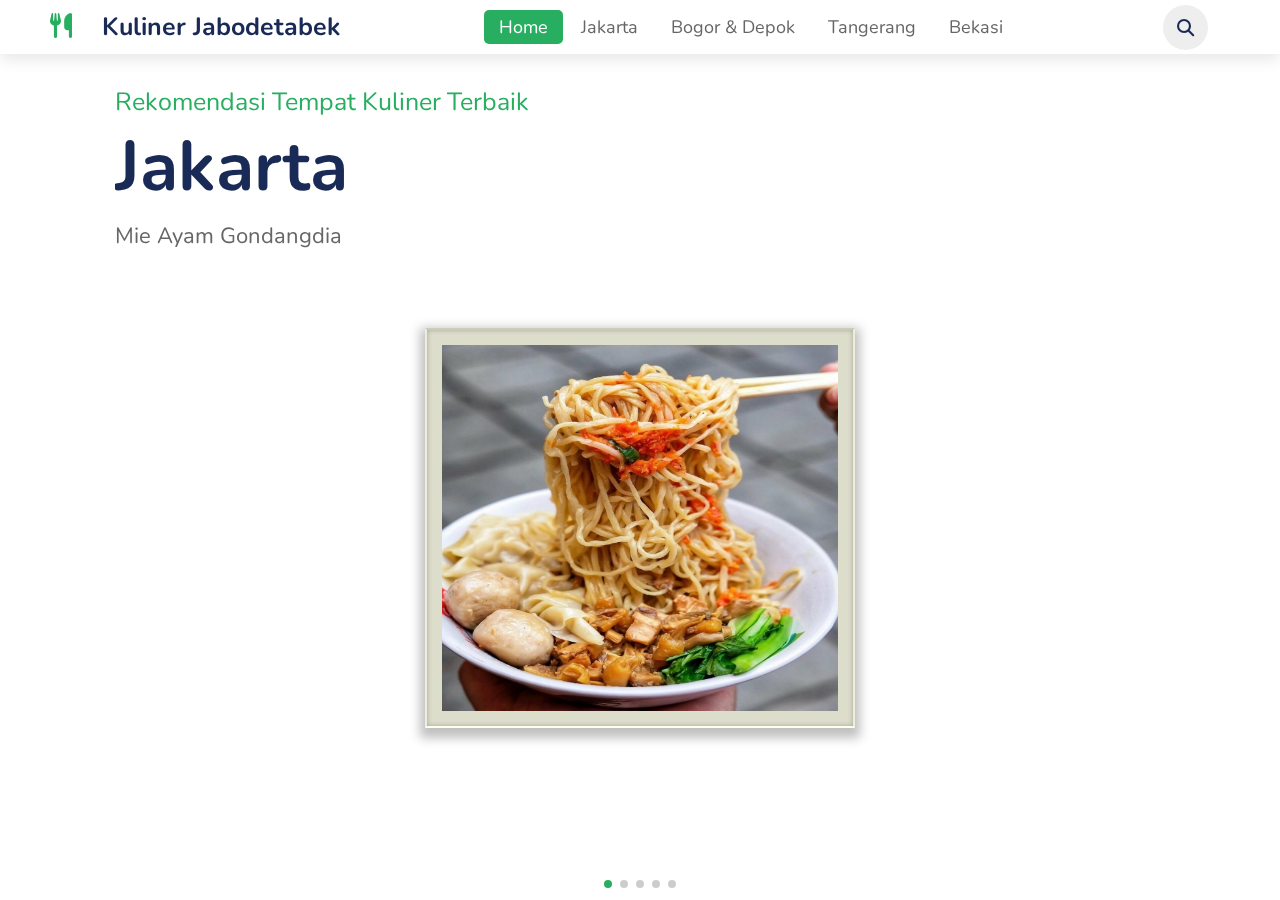
<file: index.html>
<!DOCTYPE html>
<hmtl lang="en">
    <head>
        <meta charset="UTF-8">
        <meta http-equiv="X-UA-Compatible" content="IE=edge">
        <meta name="viewport" content="width=device-width, initial-scale=1">
        <title>HOME</title>

        <link rel="stylesheet" href="https://unpkg.com/swiper/swiper-bundle.min.css" />

        <!-- font awesome cdn link -->
        <link rel="stylesheet" type="text/css" href="https://cdnjs.cloudflare.com/ajax/libs/font-awesome/6.1.1/css/all.min.css">

        <!-- custom file css link -->
        <link rel="stylesheet" type="text/css" href="style2.css">
    </head>
    <body onload="fadeOut()">

        <!--Header section starts -->
        <header>
                <a href="#" class="logo"><i class="fas fa-utensils"></i>Kuliner Jabodetabek</a>

                <nav class="navbar">
                    <a class="active" href="index.html">Home</a>
                    <a href="ja.html">Jakarta</a>
                    <a href="bode.html">Bogor & Depok</a>
                    <a href="ta.html">Tangerang</a>
                    <a href="bek.html">Bekasi</a>
                </nav>

                <div class="icons">
                    <i class="fas fa-bars" id="menu-bars"></i>
                    <i class="fas fa-search" id="search-icon"></i>
                </div>
        </header>
        
        <!-- Header section ends --> 

        <!-- Search form -->

        <form action="" id="search-form">
            <input type="search" placeholder="search here..." name="" id="search-box">
            <label for="search-box" class="fas fa-search"></label>
            <i class="fas fa-times" id="close"></i>
        </form>

        <!-- Home section starts -->

        <section class="home" id="home">
            
            <div class="swiper-container home-slider">
                
                <div class="swiper-wrapper wrapper">

                    <div class="swiper-slide slide">
                        <div class="content">
                            <span>Rekomendasi Tempat Kuliner Terbaik</span>
                            <h3>Jakarta</h3>
                            <p>Mie Ayam Gondangdia</p>
                        </div>
                        <div class="image">
                            <img src="images/home_img_1.jpg">
                        </div>
                    </div>

                    <div class="swiper-slide slide">
                        <div class="content">
                            <span>Rekomendasi Tempat Kuliner Terbaik</span>
                            <h3>Bogor</h3>
                            <p>Sop Buah Pak Ewok</p>
                        </div>
                        <div class="image">
                            <img src="images/home_img_2.jpg">
                        </div>
                    </div>

                    <div class="swiper-slide slide">
                        <div class="content">
                            <span>Rekomendasi Tempat Kuliner Terbaik</span>
                            <h3>Depok</h3>
                            <p>Pondok Ikan Bakar Kalimantan</p>
                        </div>
                        <div class="image">
                            <img src="images/home_img_3.jpg">
                        </div>
                    </div>

                    <div class="swiper-slide slide">
                        <div class="content">
                            <span>Rekomendasi Tempat Kuliner Terbaik</span>
                            <h3>Tangerang</h3>
                            <p>Nasi Cumi Hitam Pak Kris</p>
                        </div>
                        <div class="image">
                            <img src="images/home_img_4.jpg">
                        </div>
                    </div>

                    <div class="swiper-slide slide">
                        <div class="content">
                            <span>Rekomendasi Tempat Kuliner Terbaik</span>
                            <h3>Bekasi</h3>
                            <p>Hong Tang</p>
                        </div>
                        <div class="image">
                            <img src="images/home_img_5.jpg">
                        </div>
                    </div>

                </div>

                <div class="swiper-pagination"></div>

            </div>

        </section>

        <!-- Home section ends -->

        <script src="https://unpkg.com/swiper/swiper-bundle.min.js"></script>

        <!--  custom js file link -->
        <script src="script.js"></script>

        <!-- Loader section -->
        <div class="loader-container">
            <img src="images/loader.gif">
        </div>
        </body>  
</html>
</file>
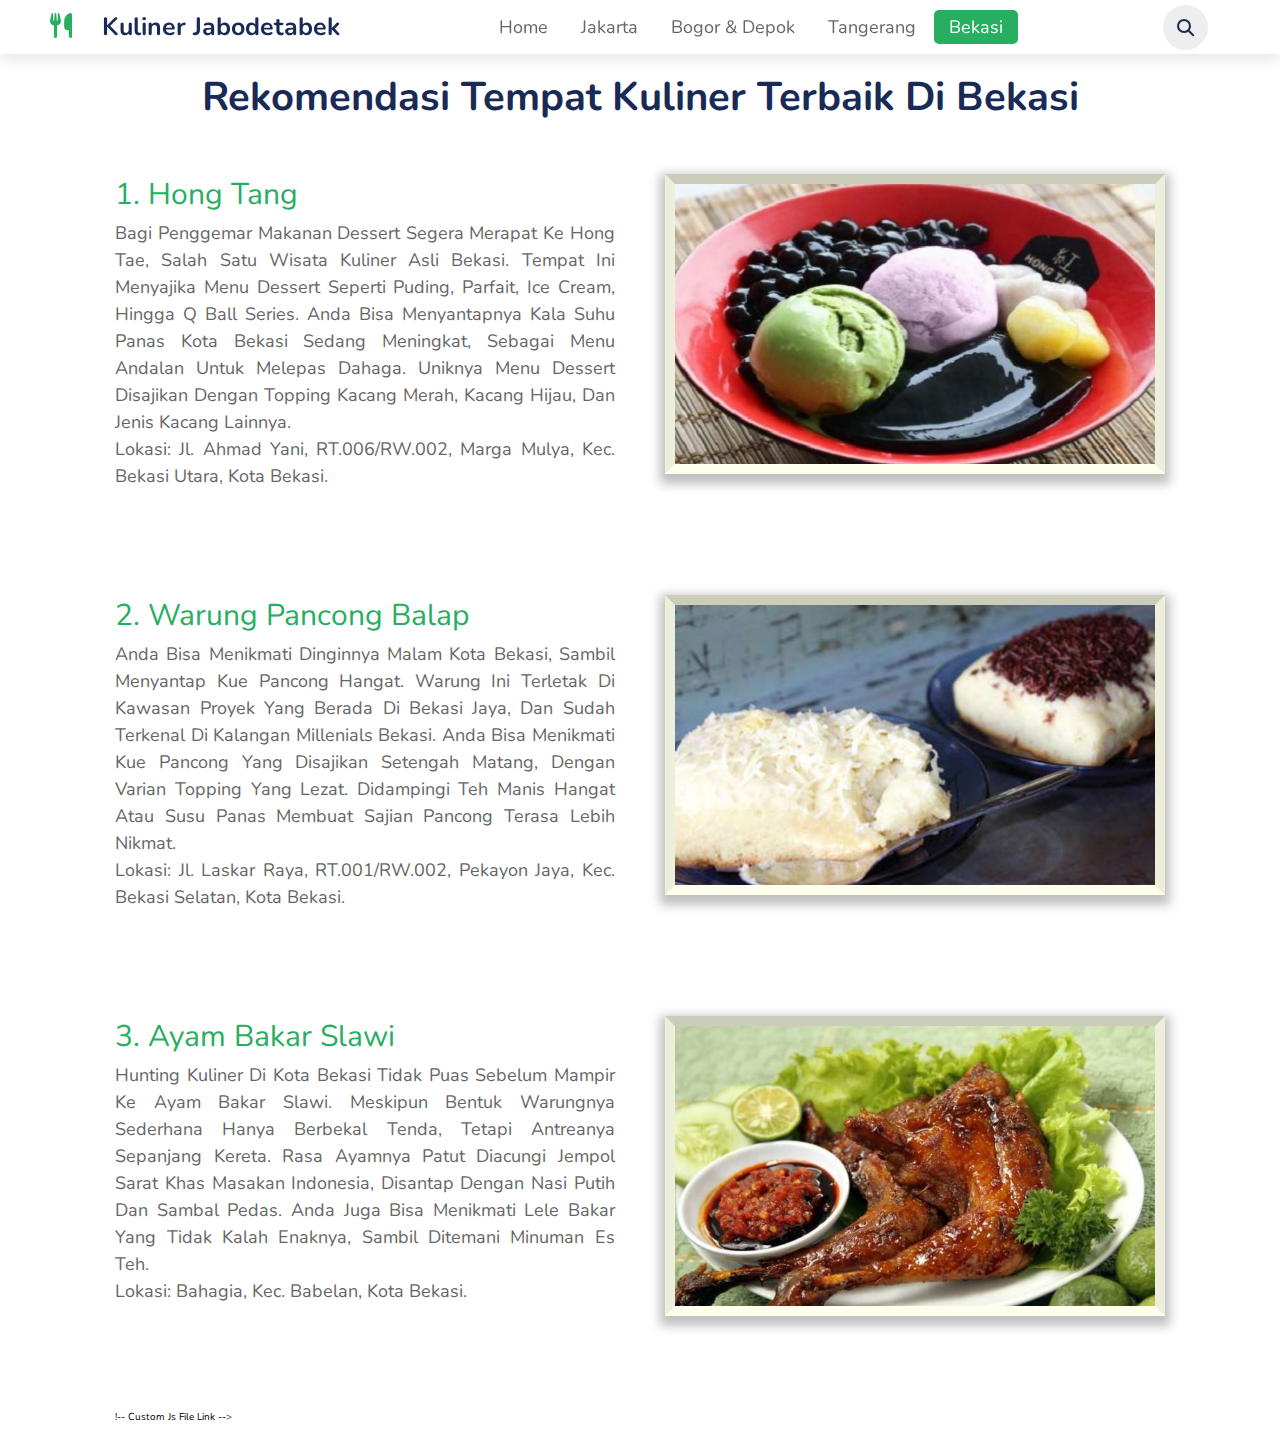
<file: bek.html>
<!DOCTYPE html>
<hmtl lang="en">
    <head>
        <meta charset="UTF-8">
        <meta http-equiv="X-UA-Compatible" content="IE=edge">
        <meta name="viewport" content="width=device-width, initial-scale=1">
        <title>HOME</title>

        <link rel="stylesheet" href="https://unpkg.com/swiper/swiper-bundle.min.css" />

        <!-- font awesome cdn link -->
        <link rel="stylesheet" type="text/css" href="https://cdnjs.cloudflare.com/ajax/libs/font-awesome/6.1.1/css/all.min.css">

        <!-- custom file css link -->
        <link rel="stylesheet" type="text/css" href="style2.css">
    </head>
    
    <body onload="fadeOut()">

        <!--Header section starts -->
        <header>
                <a href="#" class="logo"><i class="fas fa-utensils"></i>Kuliner Jabodetabek</a>

                <nav class="navbar">
                    <a href="index.html">Home</a>
                    <a href="ja.html">Jakarta</a>
                    <a href="bode.html">Bogor & Depok</a>
                    <a href="ta.html">Tangerang</a>
                    <a class="active" href="bek.html">Bekasi</a>
                </nav>

                <div class="icons">
                    <i class="fas fa-bars" id="menu-bars"></i>
                    <i class="fas fa-search" id="search-icon"></i>
                </div>
        </header>
        
        <!-- Header section ends --> 

        <!-- Search form -->

        <form action="" id="search-form">
            <input type="search" placeholder="search here..." name="" id="search-box">
            <label for="search-box" class="fas fa-search"></label>
            <i class="fas fa-times" id="close"></i>
        </form>

<!-- Bekasi section starts -->

<section class="bekasi" id="bekasi">
    <div class="content">
        <h3>Rekomendasi Tempat Kuliner Terbaik Di Bekasi</h3>
        <div class="image">
            <img src="images/home_img_5.jpg">
        </div>
        <span>1. Hong Tang</span>
        <p>Bagi penggemar makanan dessert segera merapat ke Hong Tae, salah satu wisata kuliner asli Bekasi. Tempat ini menyajika menu dessert seperti puding, parfait, ice cream, hingga Q ball series. Anda bisa menyantapnya kala suhu panas kota Bekasi sedang meningkat, sebagai menu andalan untuk melepas dahaga. Uniknya menu dessert disajikan dengan topping kacang merah, kacang hijau, dan jenis kacang lainnya.<br>
            Lokasi: Jl. Ahmad Yani, RT.006/RW.002, Marga Mulya, Kec. Bekasi Utara, Kota Bekasi.</p>
    </div>
    <div class="content">
        <div class="image">
            <img src="images/bek_img_2.jpg">
        </div>
        <span>2. Warung Pancong Balap</span>
        <p> Anda bisa menikmati dinginnya malam kota Bekasi, sambil menyantap kue pancong hangat. Warung ini terletak di kawasan proyek yang berada di Bekasi Jaya, dan sudah terkenal di kalangan millenials Bekasi. Anda bisa menikmati kue pancong yang disajikan setengah matang, dengan varian topping yang lezat. Didampingi teh manis hangat atau susu panas membuat sajian pancong terasa lebih nikmat.<br>            
            Lokasi: Jl. Laskar Raya, RT.001/RW.002, Pekayon Jaya, Kec. Bekasi Selatan, Kota Bekasi.</p>
    </div>
    <div class="content">
        <div class="image">
            <img src="images/bek_img_3.jpg">
        </div>
        <span>3. Ayam Bakar Slawi</span>
        <p>Hunting kuliner di kota Bekasi tidak puas sebelum mampir ke Ayam Bakar Slawi. Meskipun bentuk warungnya sederhana hanya berbekal tenda, tetapi antreanya sepanjang kereta. Rasa ayamnya patut diacungi jempol sarat khas masakan Indonesia, disantap dengan nasi putih dan sambal pedas. Anda juga bisa menikmati lele bakar yang tidak kalah enaknya, sambil ditemani minuman es teh.<br>
            Lokasi: Bahagia, Kec. Babelan, Kota Bekasi.</p>
    </div>

    !--  custom js file link -->
    <script src="script.js"></script>
     <!-- Loader section -->
<div class="loader-container">
    <img src="images/loader.gif">

</body>  
</html>
</file>
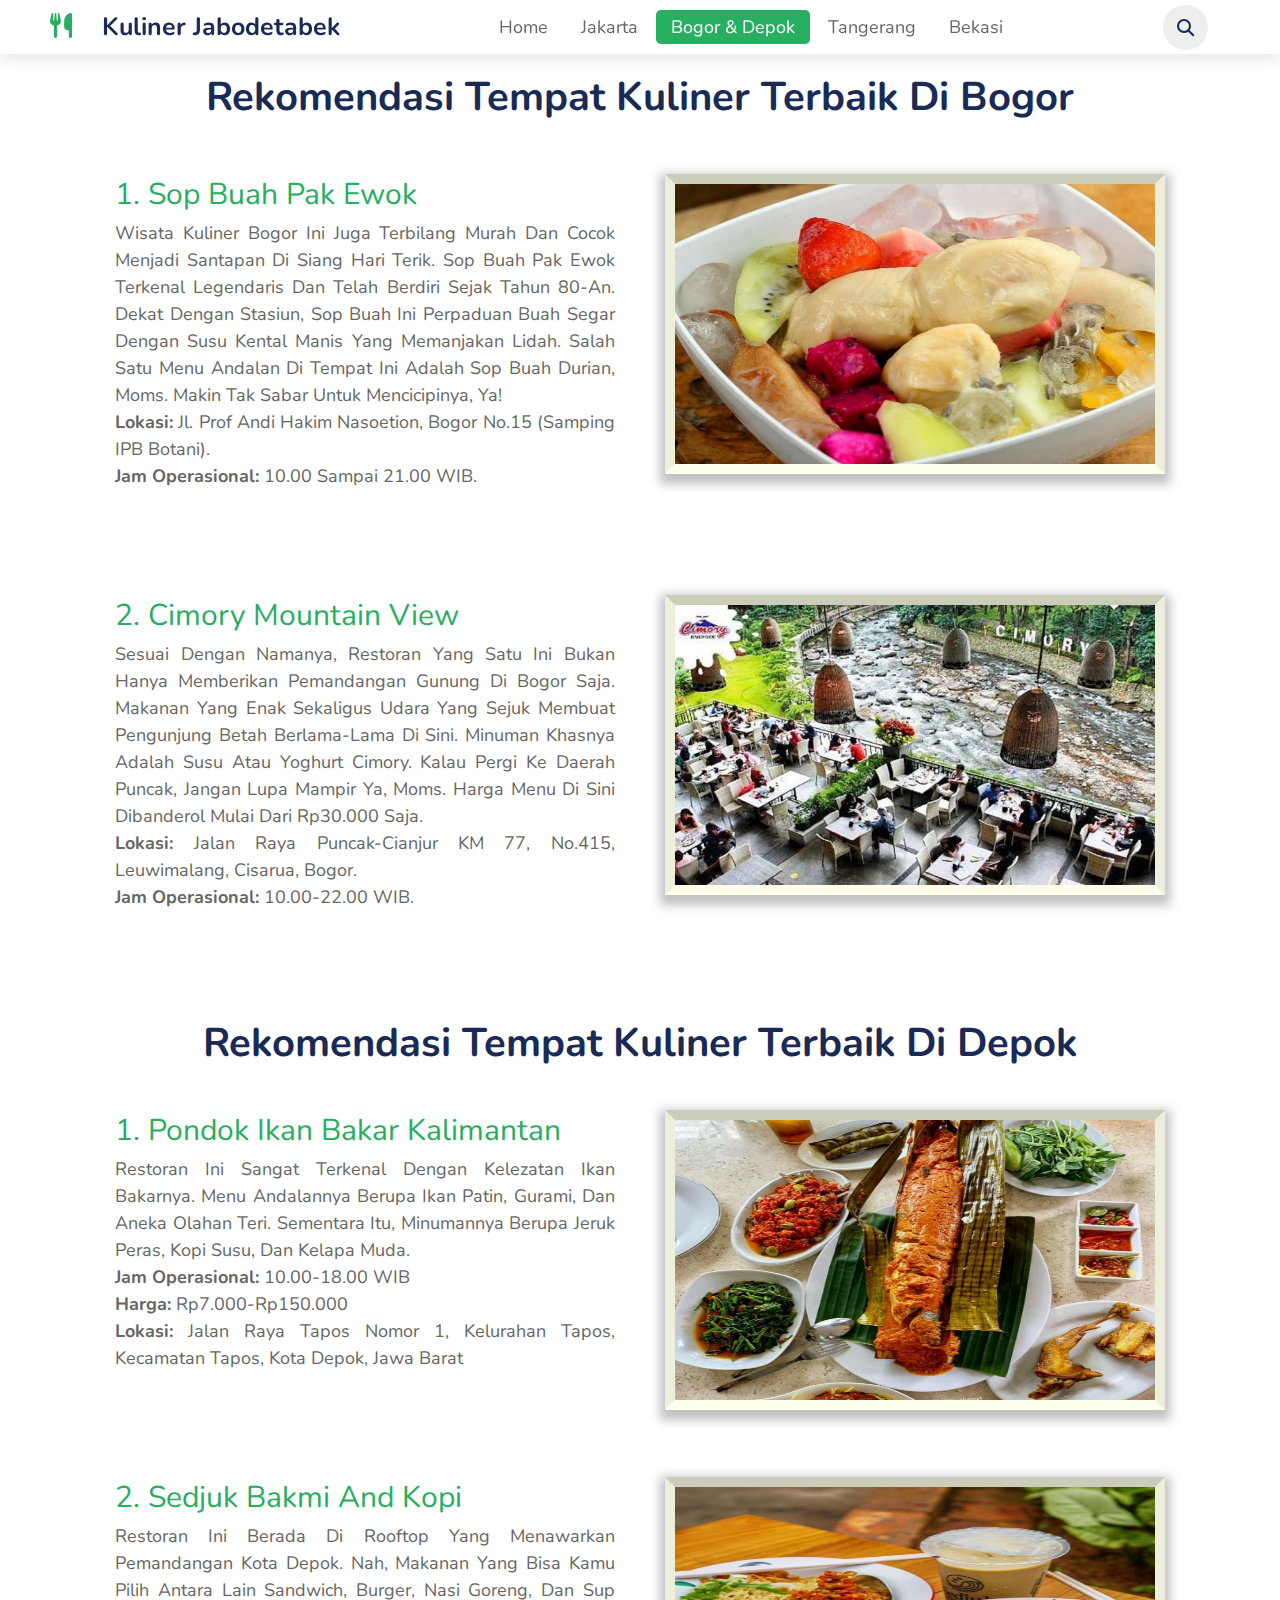
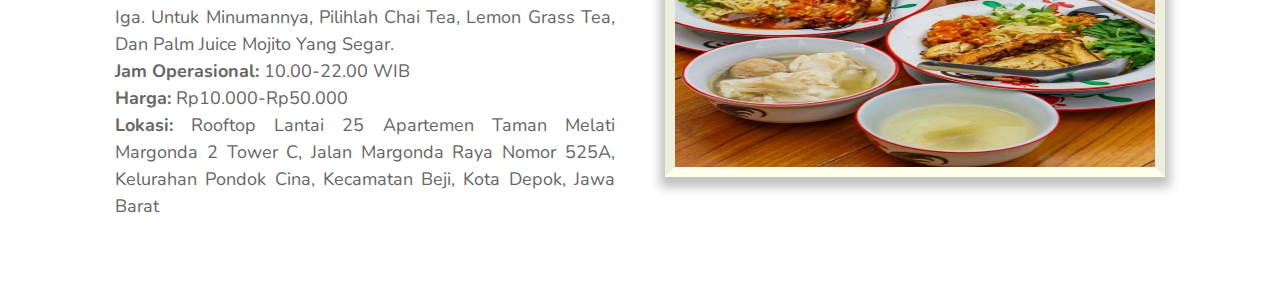
<file: bode.html>
<!DOCTYPE html>
<hmtl lang="en">
    <head>
        <meta charset="UTF-8">
        <meta http-equiv="X-UA-Compatible" content="IE=edge">
        <meta name="viewport" content="width=device-width, initial-scale=1">
        <title>BOGOR & DEPOK</title>

        <link rel="stylesheet" href="https://unpkg.com/swiper/swiper-bundle.min.css" />
        <script src="https://ajax.googleapis.com/ajax/libs/jquery/3.6.0/jquery.min.js"></script>

        <!-- font awesome cdn link -->
        <link rel="stylesheet" type="text/css" href="https://cdnjs.cloudflare.com/ajax/libs/font-awesome/6.1.1/css/all.min.css">

        <!-- custom file css link -->
        <link rel="stylesheet" type="text/css" href="style2.css">
    </head>
    <body onload="fadeOut()"></body>
    <body>

        <!--Header section starts -->
        <header>
                <a href="#" class="logo"><i class="fas fa-utensils"></i>Kuliner Jabodetabek</a>

                <nav class="navbar">
                    <a href="index.html">Home</a>
                    <a href="ja.html">Jakarta</a>
                    <a class="active" href="bode.html">Bogor & Depok</a>
                    <a href="ta.html">Tangerang</a>
                    <a href="bek.html">Bekasi</a>
                </nav>

                <div class="icons">
                    <i class="fas fa-bars" id="menu-bars"></i>
                    <i class="fas fa-search" id="search-icon"></i>
                </div>
        </header>
        
        <!-- Header section ends --> 

        <!-- Search form -->

        <form action="" id="search-form">
            <input type="search" placeholder="search here..." name="" id="search-box">
            <label for="search-box" class="fas fa-search"></label>
            <i class="fas fa-times" id="close"></i>
        </form>

        <!-- Bogor & Depok section starts -->

        <section class="bode" id="bode">
            <div class="content1">
                <h3>Rekomendasi Tempat Kuliner Terbaik Di Bogor</h3>
                <div class="image1">
                    <img src="images/home_img_2.jpg">
                </div>
                <span>1.  Sop Buah Pak Ewok</span>
                <p>Wisata kuliner Bogor ini juga terbilang murah dan cocok menjadi santapan di siang hari terik.
                    Sop Buah Pak Ewok terkenal legendaris dan telah berdiri sejak tahun 80-an.
                    Dekat dengan stasiun, sop buah ini perpaduan buah segar dengan susu kental manis yang memanjakan lidah.
                    Salah satu menu andalan di tempat ini adalah sop buah durian, Moms. Makin tak sabar untuk mencicipinya, ya!<br>
                    <b>Lokasi:</b> Jl. Prof Andi Hakim Nasoetion, Bogor no.15 (Samping IPB Botani). <br><b>Jam Operasional:</b> 10.00 sampai 21.00 WIB.</p>
            </div>
            <div class="content">
                <div class="image">
                    <img src="images/bo_img_2.jpg">
                </div>
                <span>2. Cimory Mountain View</span>
                <p>Sesuai dengan namanya, restoran yang satu ini bukan hanya memberikan pemandangan gunung di Bogor saja.
                    Makanan yang enak sekaligus udara yang sejuk membuat pengunjung betah berlama-lama di sini.
                    Minuman khasnya adalah susu atau yoghurt Cimory. Kalau pergi ke daerah Puncak, jangan lupa mampir ya, Moms.
                    Harga menu di sini dibanderol mulai dari Rp30.000 saja.<br>
                    <b>Lokasi:</b> Jalan Raya Puncak-Cianjur KM 77, No.415, Leuwimalang, Cisarua, Bogor. <br><b>Jam Operasional:</b> 10.00-22.00 WIB.</p>
            </div>
            <div class="content2">
                <h3>Rekomendasi Tempat Kuliner Terbaik Di Depok</h3>
                <div class="image">
            <img src="images/home_img_3.jpg">
                </div>
                <span>1. Pondok Ikan Bakar Kalimantan</span>
                <p>Restoran ini sangat terkenal dengan kelezatan ikan bakarnya. Menu andalannya berupa ikan patin, gurami, dan aneka olahan teri. Sementara itu, minumannya berupa jeruk peras, kopi susu, dan kelapa muda.<br>
                    <b>Jam operasional:</b> 10.00-18.00 WIB<br>
                    <b>Harga:</b> Rp7.000-Rp150.000<br>
                    <b>Lokasi:</b> Jalan Raya Tapos Nomor 1, Kelurahan Tapos, Kecamatan Tapos, Kota Depok, Jawa Barat</p>
            </div>
            <div class="content">
                <div class="image">
            <img src="images/de_img_2.jpg">
                </div>
                <span>2. Sedjuk Bakmi and Kopi</span>
                <p>Restoran ini berada di rooftop yang menawarkan pemandangan Kota Depok. Nah, makanan yang bisa kamu pilih antara lain sandwich, burger, nasi goreng, dan sup iga. Untuk minumannya, pilihlah chai tea, lemon grass tea, dan palm juice mojito yang segar.<br>
                    <b>Jam operasional:</b> 10.00-22.00 WIB<br>
                    <b>Harga:</b> Rp10.000-Rp50.000<br>
                    <b>Lokasi:</b> Rooftop Lantai 25 Apartemen Taman Melati Margonda 2 Tower C, Jalan Margonda Raya Nomor 525A, Kelurahan Pondok Cina, Kecamatan Beji, Kota Depok, Jawa Barat</p>
            </div>

            <!--  custom js file link -->
            <script src="script.js"></script>
            <!-- Loader section -->
            <div class="loader-container">
            <img src="images/loader.gif">

        </body>  
</html>
</file>
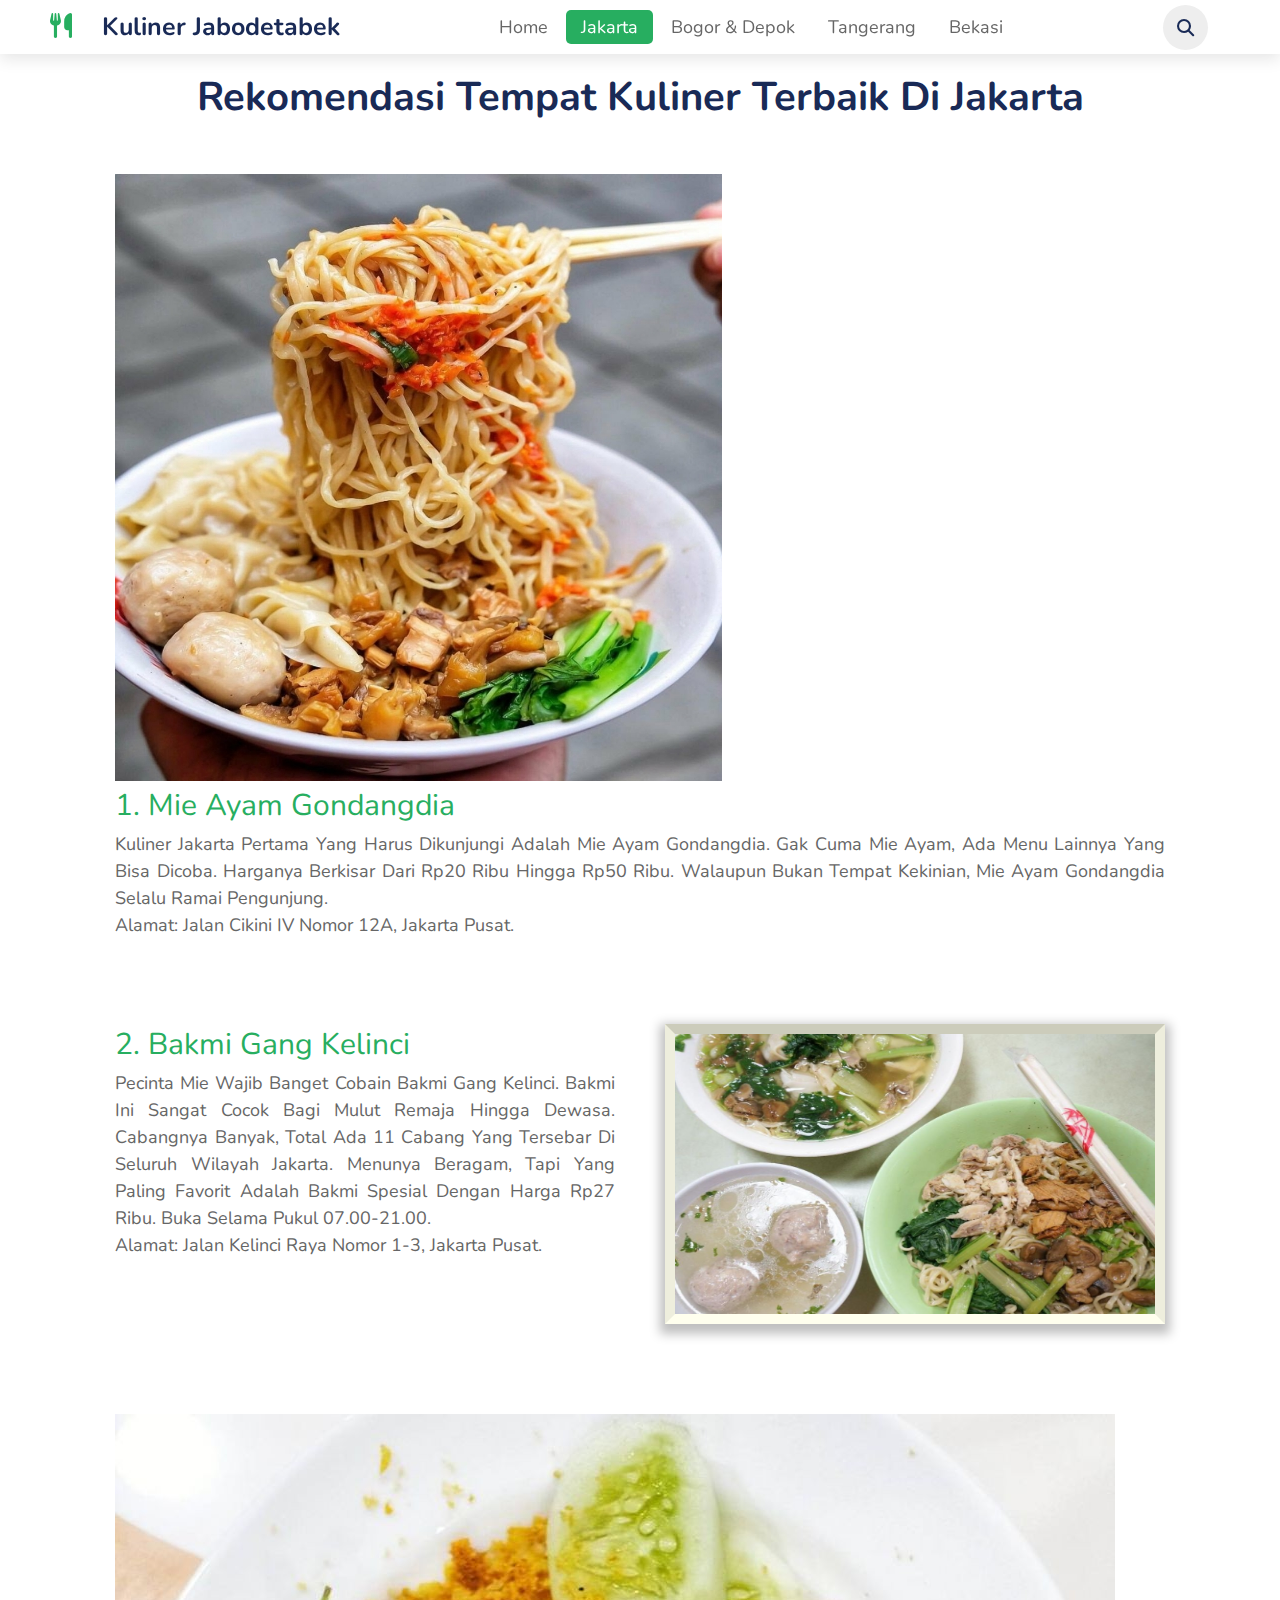
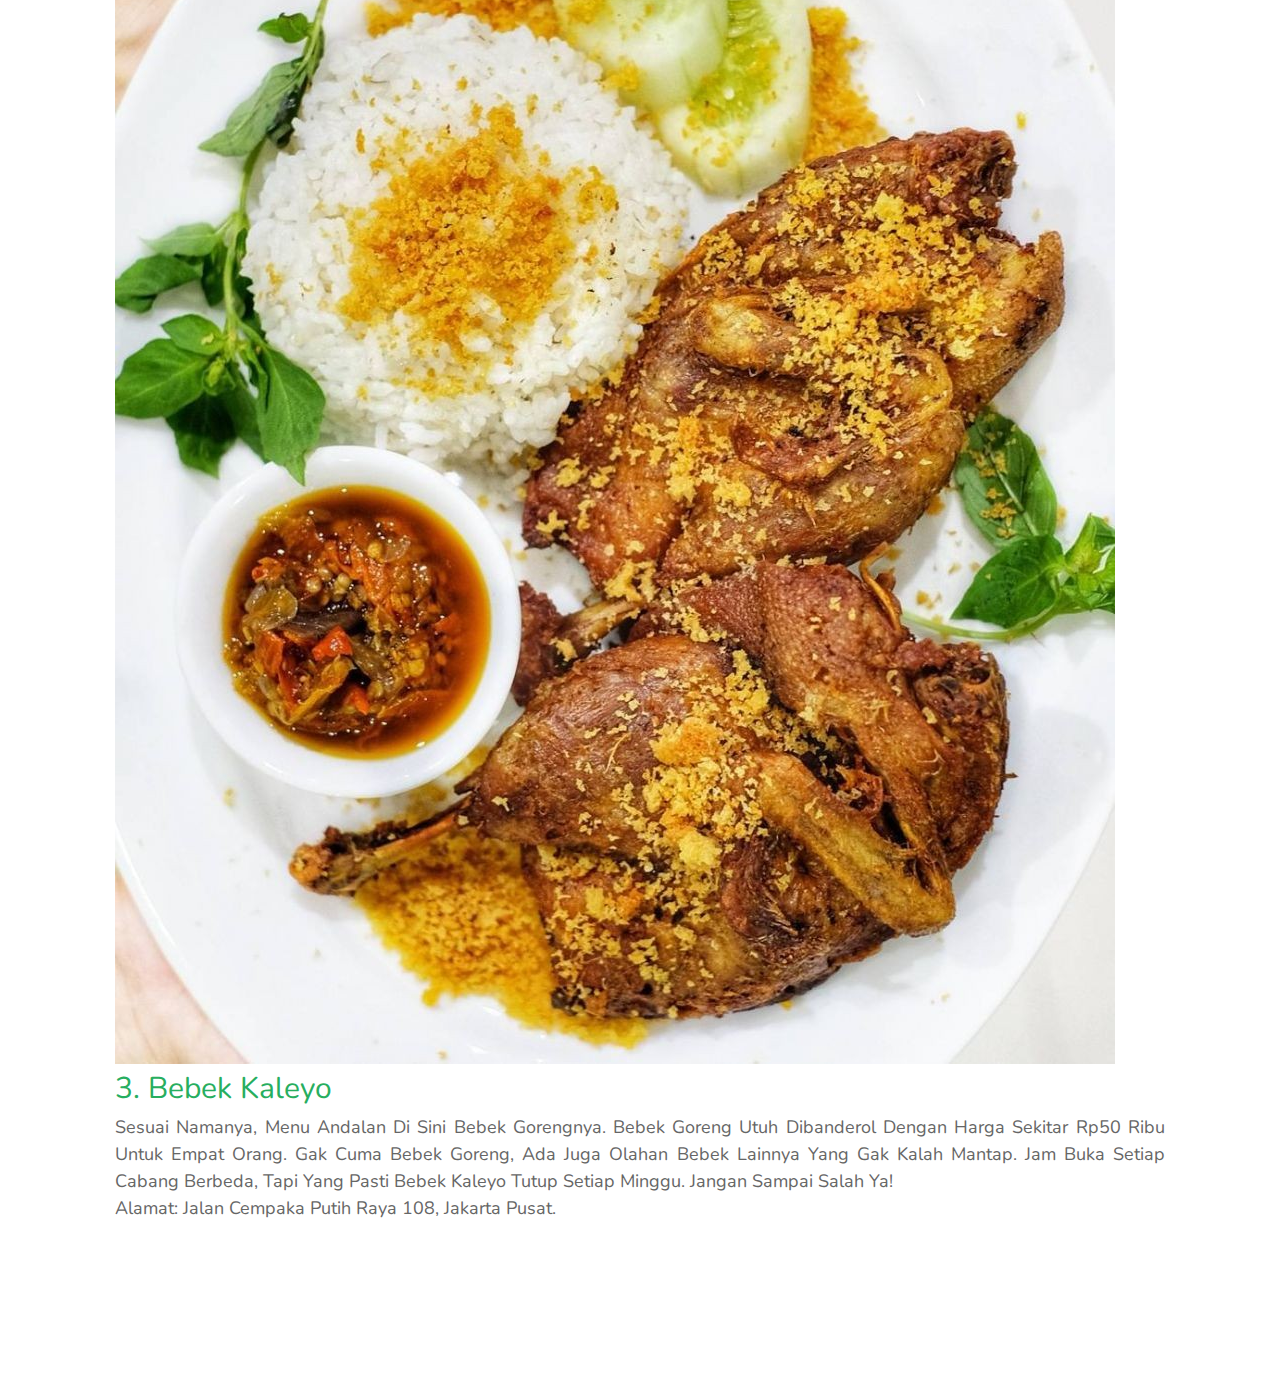
<file: ja.html>
<!DOCTYPE html>
<hmtl lang="en">
    <head>
        <meta charset="UTF-8">
        <meta http-equiv="X-UA-Compatible" content="IE=edge">
        <meta name="viewport" content="width=device-width, initial-scale=1">
        <title>JAKARTA</title>

        <script src="https://ajax.googleapis.com/ajax/libs/jquery/3.6.0/jquery.min.js"></script>

        <link rel="stylesheet" href="https://unpkg.com/swiper/swiper-bundle.min.css" />

        <!-- font awesome cdn link -->
        <link rel="stylesheet" type="text/css" href="https://cdnjs.cloudflare.com/ajax/libs/font-awesome/6.1.1/css/all.min.css">

        <!-- custom file css link -->
        <link rel="stylesheet" type="text/css" href="style2.css">
    </head>
    <body onload="fadeOut()">

        <!--Header section starts -->
        <header>
                <a href="#" class="logo"><i class="fas fa-utensils"></i>Kuliner Jabodetabek</a>

                <nav class="navbar">
                    <a href="index.html">Home</a>
                    <a class="active" href="ja.html">Jakarta</a>
                    <a href="bode.html">Bogor & Depok</a>
                    <a href="ta.html">Tangerang</a>
                    <a href="bek.html">Bekasi</a>
                </nav>

                <div class="icons">
                    <i class="fas fa-bars" id="menu-bars"></i>
                    <i class="fas fa-search" id="search-icon"></i>
                </div>
        </header>
        
        <!-- Header section ends --> 

        <!-- Search form -->

        <form action="" id="search-form">
            <input type="search" placeholder="search here..." name="" id="search-box">
            <label for="search-box" class="fas fa-search"></label>
            <i class="fas fa-times" id="close"></i>
        </form>

        <!-- Jakarta section starts -->

        <section class="jakarta" id="jakarta">
                        <div class="content">
                            <h3>Rekomendasi Tempat Kuliner Terbaik Di Jakarta</h3>
                            <div class="image1">
                                <img src="images/home_img_1.jpg">
                            </div>
                            <span>1. Mie Ayam Gondangdia</span>
                            <p>Kuliner Jakarta pertama yang harus dikunjungi adalah Mie Ayam Gondangdia. Gak cuma mie ayam, ada menu lainnya yang bisa dicoba. Harganya berkisar dari Rp20 ribu hingga Rp50 ribu.
                                Walaupun bukan tempat kekinian, Mie Ayam Gondangdia selalu ramai pengunjung.<br>
                                Alamat: Jalan Cikini IV Nomor 12A, Jakarta Pusat.</p>
                        </div>
                        <div class="content1">
                            <div class="image">
                                <img src="images/ja_img_2.jpg">
                            </div>
                            <span>2. Bakmi Gang Kelinci</span>
                            <p>Pecinta mie wajib banget cobain Bakmi Gang Kelinci. Bakmi ini sangat cocok bagi mulut remaja hingga dewasa. Cabangnya banyak, total ada 11 cabang yang tersebar di seluruh wilayah Jakarta. Menunya beragam, tapi yang paling favorit adalah bakmi spesial dengan harga Rp27 ribu. Buka selama pukul 07.00-21.00. <br>
                                Alamat: Jalan Kelinci Raya Nomor 1-3, Jakarta Pusat.</p>
                        </div>
                        <div class="content2">
                            <div class="image3">
                                <img src="images/ja_img_3.jpg">
                            </div>
                            <span>3. Bebek Kaleyo</span>
                            <p>Sesuai namanya, menu andalan di sini bebek gorengnya. Bebek goreng utuh dibanderol dengan harga sekitar Rp50 ribu untuk empat orang. Gak cuma bebek goreng, ada juga olahan bebek lainnya yang gak kalah mantap.
                                Jam buka setiap cabang berbeda, tapi yang pasti Bebek Kaleyo tutup setiap Minggu. Jangan sampai salah ya!<br>
                                Alamat: Jalan Cempaka Putih Raya 108, Jakarta Pusat.</p>
                        </div>

         <!--  custom js file link -->
         <script src="script.js"></script>

         <!-- Loader section -->
         <div class="loader-container">
             <img src="images/loader.gif">
         </div>
                   
        </body>  
</html>
</file>
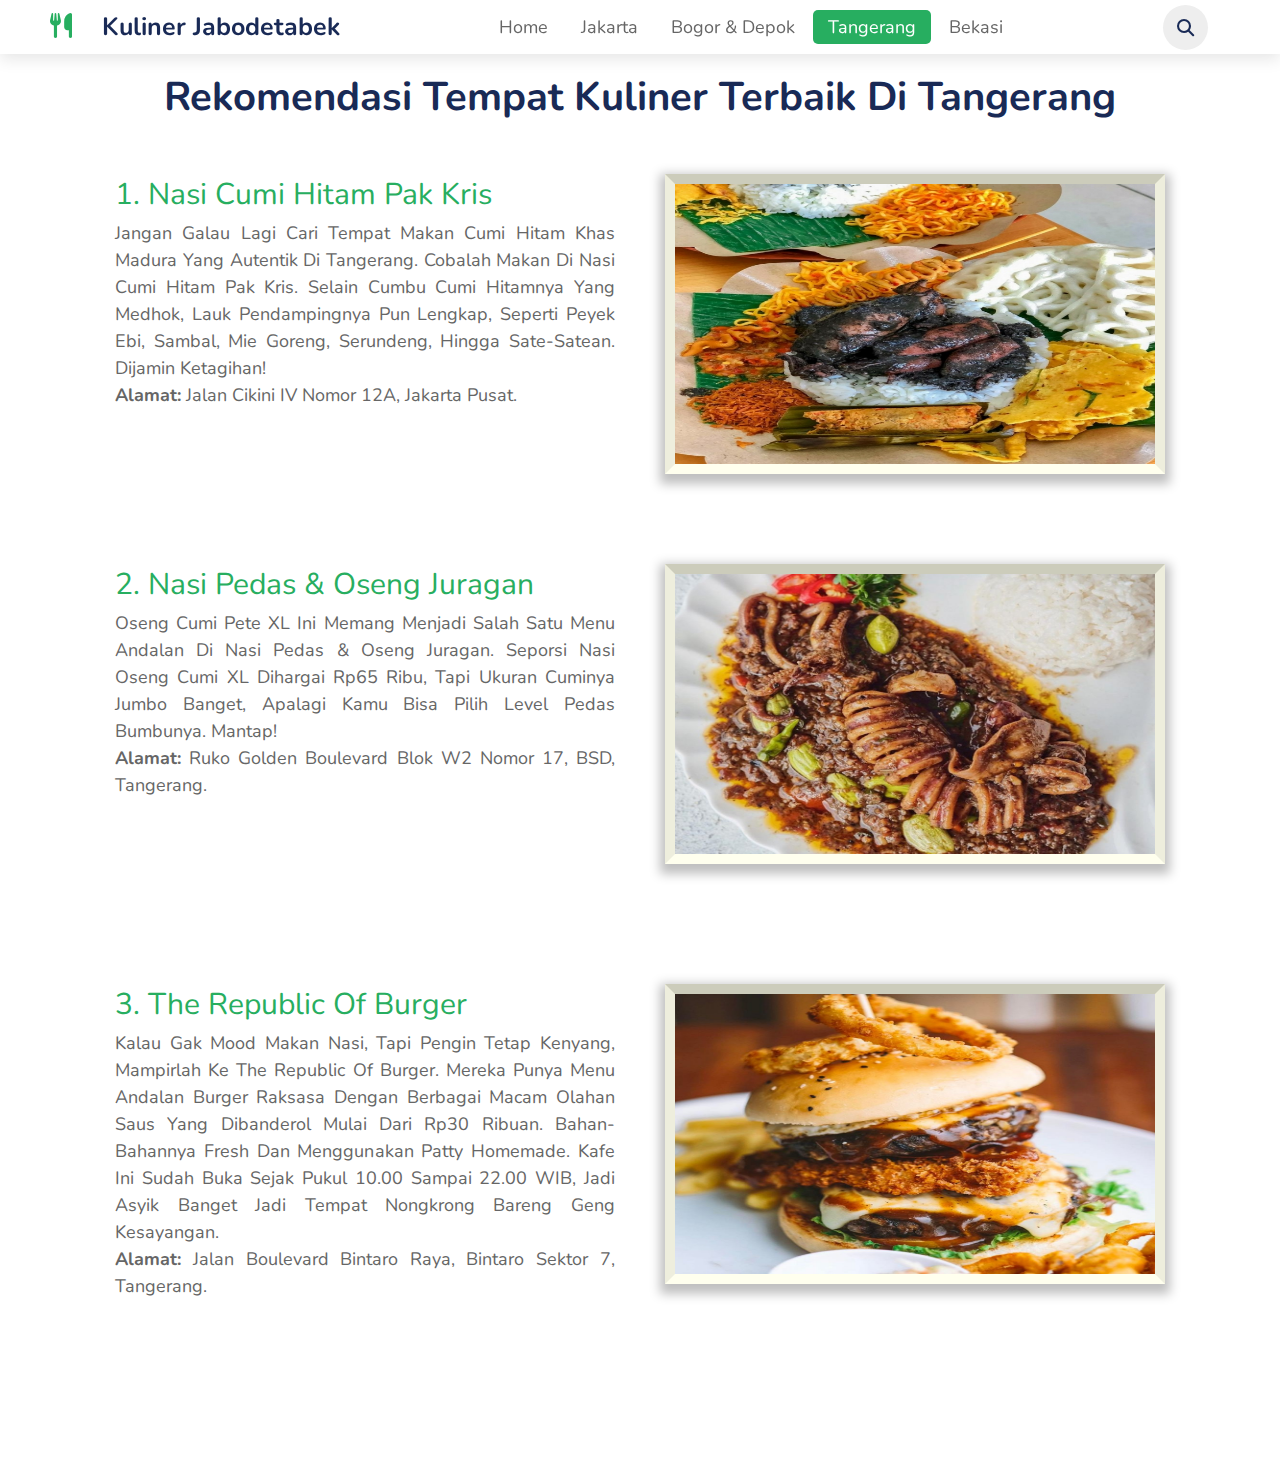
<file: ta.html>
<!DOCTYPE html>
<hmtl lang="en">
    <head>
        <meta charset="UTF-8">
        <meta http-equiv="X-UA-Compatible" content="IE=edge">
        <meta name="viewport" content="width=device-width, initial-scale=1">
        <title>TANGERANG</title>

        <script src="https://ajax.googleapis.com/ajax/libs/jquery/3.6.0/jquery.min.js"></script>

        <link rel="stylesheet" href="https://unpkg.com/swiper/swiper-bundle.min.css" />

        <!-- font awesome cdn link -->
        <link rel="stylesheet" type="text/css" href="https://cdnjs.cloudflare.com/ajax/libs/font-awesome/6.1.1/css/all.min.css">

        <!-- custom file css link -->
        <link rel="stylesheet" type="text/css" href="style2.css">
    </head>
    <body onload="fadeOut()"></body>
    <body>

        <!--Header section starts -->
        <header>
                <a href="#" class="logo"><i class="fas fa-utensils"></i>Kuliner Jabodetabek</a>

                <nav class="navbar">
                    <a href="index.html">Home</a>
                    <a href="ja.html">Jakarta</a>
                    <a href="bode.html">Bogor & Depok</a>
                    <a class="active" href="ta.html">Tangerang</a>
                    <a href="bek.html">Bekasi</a>
                </nav>

                <div class="icons">
                    <i class="fas fa-bars" id="menu-bars"></i>
                    <i class="fas fa-search" id="search-icon"></i>
                </div>
        </header>
        
        <!-- Header section ends --> 

        <!-- Search form -->

        <form action="" id="search-form">
            <input type="search" placeholder="search here..." name="" id="search-box">
            <label for="search-box" class="fas fa-search"></label>
            <i class="fas fa-times" id="close"></i>
        </form>


<!-- Tangerang section starts -->

<section class="tangerang" id="tangerang">
    <div class="content">
        <h3>Rekomendasi Tempat Kuliner Terbaik Di Tangerang</h3>
        <div class="image">
            <img src="images/home_img_4.jpg">
        </div>
        <span>1. Nasi Cumi Hitam Pak Kris</span>
        <p>Jangan galau lagi cari tempat makan cumi hitam khas Madura yang autentik di Tangerang. Cobalah makan di Nasi Cumi Hitam Pak Kris.
            Selain cumbu cumi hitamnya yang medhok, lauk pendampingnya pun lengkap, seperti peyek ebi, sambal, mie goreng, serundeng, hingga sate-satean. Dijamin ketagihan!<br>
            <b>Alamat:</b> Jalan Cikini IV Nomor 12A, Jakarta Pusat.</p>
    </div>
    <div class="content1">
        <div class="image">
            <img src="images/ta_img_2.jpg">
        </div>
        <span>2. Nasi Pedas & Oseng Juragan</span>
        <p> Oseng cumi pete XL ini memang menjadi salah satu menu andalan di Nasi Pedas & Oseng Juragan. 
            Seporsi nasi oseng cumi XL dihargai Rp65 ribu, tapi ukuran cuminya jumbo banget, apalagi kamu bisa pilih level pedas bumbunya. Mantap!<br>            
            <b>Alamat:</b> Ruko Golden Boulevard Blok W2 Nomor 17, BSD, Tangerang.</p>
    </div>
    <div class="content">
        <div class="image">
            <img src="images/ta_img_3.jpg">
        </div>
        <span>3. The Republic Of Burger</span>
        <p>Kalau gak mood makan nasi, tapi pengin tetap kenyang, mampirlah ke The Republic of Burger. Mereka punya menu andalan burger raksasa dengan berbagai macam olahan saus yang dibanderol mulai dari Rp30 ribuan.
            Bahan-bahannya fresh dan menggunakan patty homemade. Kafe ini sudah buka sejak pukul 10.00 sampai 22.00 WIB, jadi asyik banget jadi tempat nongkrong bareng geng kesayangan.<br>
            <b>Alamat:</b> Jalan Boulevard Bintaro Raya, Bintaro Sektor 7, Tangerang.</p>
    </div>

<!--  custom js file link -->
<script src="script.js"></script>
<!-- Loader section -->
<div class="loader-container">
<img src="images/loader.gif">


</body>  
</html>
</file>
<file: style2.css>
@import url('https://fonts.googleapis.com/css2?family=Nunito:wght@200;300;400;600;700&display=swap');

:root{
    --green:#27ae60;
    --black: #192a56;
    --light-color:#666;
    --box-shadow:0 .5rem 1.5rem rgba(0,0,0,.1);
}

*{
    font-family: 'Nunito', sans-serif;
    margin: auto; padding: 0;
    box-sizing: border-box;
    text-decoration: none;
    outline: none; border: none;
    text-transform: capitalize;
    transition: all .2s linear;
}

html{
    font-size: 62.5%;
    scroll-padding-top: 5.5rem;
    scroll-behavior: smooth;
}

section{
    padding: 2rem 9%;
}


header{
    position: fixed;
    top: 0; left: 0; right: 0;
    background: #fff;
    display: flex;
    align-items: center;
    justify-content: space-between;
    z-index: 1000;
    box-shadow: var(--box-shadow);
}

header .logo{
    color: var(--black);
    font-size: 2.5rem;
    font-weight: bolder;
    margin-left: 0;
}

header .logo i{
    color:var(--green);
    margin-left: 5rem;
    margin-right: 3rem;
}

header .navbar a{
    font-size: 1.8rem;
    border-radius: .5rem;
    padding: .5rem 1.5rem;
    color: var(--light-color);
}

header .navbar a.active,
header .navbar a:hover{
    color:#fff;
    background: var(--green);
}

header .icons i{
    cursor: pointer;
    margin-left: 0;
    margin-right: 0;
    height: 4.5rem;
    line-height: 4.5rem;
    width: 4.5rem;
    text-align: center;
    font-size: 1.7rem;
    color:var(--black);
    border-radius: 50%;
    background: #eee;
    margin-top: 10%;
    margin-bottom: 10%;
}

header .icons i:hover{
    color:#fff;
    background: var(--green);
    transform: rotate(360deg);
}

header .icons #menu-bars{
    display: none;
}

#search-form{
    position: fixed;
    top:-110%; left:0; 
    height:100%; width:100%;
    z-index: 1004;
    background:rgba(0,0,0,.8);
    display: flex;
    align-items: center;
    justify-content: center;
    padding:0 1rem;
}

#search-form.active{
    top:0;
}

#search-form #search-box{
    width:50rem;
    border-bottom: .1rem solid #fff;
    padding:1rem 0;
    color:#fff;
    font-size: 3rem;
    text-transform: none;
    background:none;
}

#search-form #search-box::placeholder{
    color:#eee;
}

#search-form #search-box::-webkit-search-cancel-button{
    -webkit-appearance: none;
}

#search-form label{
    color:#fff;
    cursor:pointer;
    font-size: 3rem;
}

#search-form label:hover{
    color:var(--green);
}

#search-form #close{
    position: absolute;
    color:#fff;
    cursor: pointer;
    top: 2rem; right:3rem;
    font-size: 5rem;
}

.home .home-slider .slide{
    display: flex;
    align-items: center;
    flex-wrap: wrap;
    gap:2rem; 
    padding-top: 3.5rem;
    overflow: hidden;
    margin-top: 3rem;
}

.home .home-slider .slide .content{
    flex:1 1 45rem;
}

.home .home-slider .slide .image img{
    flex:1 1 40rem;
    background-color: #ddc;
    box-shadow: 0 0 5px 0 rgba(0, 0, 0, 0.25) inset, 0 5px 10px 5px rgba(0, 0, 0, 0.25);
    box-sizing: border-box;
    display: inline-block;
    margin: 50px 100px;
    height: 400px;
    padding: 15px;
    position: relative;
    text-align: center;
}

.home .home-slider .slide .image img:before{
    border-radius: 2px;
  bottom: -7px;
  box-shadow: 0 2px 5px 0 rgba(0, 0, 0, 0.25) inset;
  content: "";
  left: -7px;
  position: absolute;
  right: -7px;
  top: -7px;
}

.home .home-slider .slide .image img:after{
    border-radius: 2px;
    bottom: -2.5px;
    box-shadow: 0 2px 5px 0 rgba(0, 0, 0, 0.25);
    content: "";
    left: -2.5px;
    position: absolute;
    right: -2.5px;
    top: -2.5px;
}

.home .home-slider .slide img{
    width: 430px;
    margin-top: 3rem;
    border: solid 2px;
  border-bottom-color: #ffe;
  border-left-color: #eed;
  border-right-color: #eed;
  border-top-color: #ccb;
  max-height: 100%;
  max-width: 100%;
}

.home .home-slider .slide .content span{
    color:var(--green);
    font-size: 2.5rem;
}

.home .home-slider .slide .content h3{
    color:var(--black);
    font-size: 7rem;
}

.home .home-slider .slide .content p{
    color:var(--light-color);
    font-size: 2.2rem;
    padding:.5rem 0;
    line-height: 1.5;
}

.swiper-pagination-bullet-active{
    background: var(--green);
}
.swiper-container{
    overflow: hidden;
}

.jakarta .content h3{
    color:var(--black);
    font-size: 4rem;
    margin-top: 5rem;
    margin-bottom: 5rem;
    text-align: center;
}

.jakarta .content span{
    color:var(--green);
    font-size: 3rem;
}

.jakarta .content p{
    color:var(--light-color);
    font-size: 1.8rem;
    padding:.5rem 0;
    line-height: 1.5;
    text-align: justify;
    margin-bottom: 8rem;
}

.jakarta .content1 h3{
    color:var(--black);
    font-size: 4rem;
    margin-top: 5rem;
    margin-bottom: 5rem;
    text-align: center;
}

.jakarta .content1 span{
    color:var(--green);
    font-size: 3rem;
}

.jakarta .content1 p{
    color:var(--light-color);
    font-size: 1.8rem;
    padding:.5rem 0;
    line-height: 1.5;
    text-align: justify;
    margin-bottom: 15rem;
}

.jakarta .content2 h3{
    color:var(--black);
    font-size: 4rem;
    margin-top: 5rem;
    margin-bottom: 5rem;
    text-align: center;
}

.jakarta .content2 span{
    color:var(--green);
    font-size: 3rem;
}

.jakarta .content2 p{
    color:var(--light-color);
    font-size: 1.8rem;
    padding:.5rem 0;
    line-height: 1.5;
    text-align: justify;
    margin-bottom: 15rem;
}

.jakarta .image img{
    float: right;
    height: 30rem;
    width: 50rem;
    margin-left: 5rem;
    border-width: 1rem;
    border-style: solid;
    border-color:var(--green);
}

.jakarta .image img{
    float: right;
    height: 30rem;
    width: 50rem;
    margin-left: 5rem;
    border-width: 1rem;
    border-style: solid;
    box-shadow: 0 0 5px 0 rgba(0, 0, 0, 0.25) inset, 0 5px 10px 5px rgba(0, 0, 0, 0.25);
    border-bottom-color: #ffe;
    border-left-color: #eed;
    border-right-color: #eed;
    border-top-color: #ccb;
}

.bode .content h3{
    color:var(--black);
    font-size: 4rem;
    margin-top: 5rem;
    margin-bottom: 5rem;
    text-align: center;
}

.bode .content span{
    color:var(--green);
    font-size: 3rem;
}

.bode .content p{
    color:var(--light-color);
    font-size: 1.8rem;
    padding:.5rem 0;
    line-height: 1.5;
    text-align: justify;
    margin-bottom: 6rem;
}

.bode .content1 h3{
    color:var(--black);
    font-size: 4rem;
    margin-top: 5rem;
    margin-bottom: 5rem;
    text-align: center;
}

.bode .content h3{
    color:var(--black);
    font-size: 4rem;
    margin-top: 10rem;
    text-align: center;
}

.bode .content1 span{
    color:var(--green);
    font-size: 3rem;
}

.bode .content1 p{
    color:var(--light-color);
    font-size: 1.8rem;
    padding:.5rem 0;
    line-height: 1.5;
    text-align: justify;
    margin-bottom: 10rem;
}

.bode .content2 h3{
    color:var(--black);
    font-size: 4rem;
    margin-top: 10rem;
    text-align: center;
    margin-bottom: 4rem;
}

.bode .content2 span{
    color:var(--green);
    font-size: 3rem;
}

.bode .content2 p{
    color:var(--light-color);
    font-size: 1.8rem;
    padding:.5rem 0;
    line-height: 1.5;
    text-align: justify;
    margin-bottom: 10rem;
}

.bode .image img{
    float: right;
    height: 30rem;
    width: 50rem;
    margin-left: 5rem;
    border-width: 1rem;
    border-style: solid;
    box-shadow: 0 0 5px 0 rgba(0, 0, 0, 0.25) inset, 0 5px 10px 5px rgba(0, 0, 0, 0.25);
    border-bottom-color: #ffe;
    border-left-color: #eed;
    border-right-color: #eed;
    border-top-color: #ccb;
}

.bode .image1 img{
    float: right;
    height: 30rem;
    width: 50rem;
    margin-left: 5rem;
    border-width: 1rem;
    border-style: solid;
    box-shadow: 0 0 5px 0 rgba(0, 0, 0, 0.25) inset, 0 5px 10px 5px rgba(0, 0, 0, 0.25);
    border-bottom-color: #ffe;
    border-left-color: #eed;
    border-right-color: #eed;
    border-top-color: #ccb;
}

.tangerang .content h3{
    color:var(--black);
    font-size: 4rem;
    margin-top: 5rem;
    margin-bottom: 5rem;
    text-align: center;
}

.tangerang .content span{
    color:var(--green);
    font-size: 3rem;
}

.tangerang .content p{
    color:var(--light-color);
    font-size: 1.8rem;
    padding:.5rem 0;
    line-height: 1.5;
    text-align: justify;
    margin-bottom: 15rem;
}

.tangerang .content1 h3{
    color:var(--black);
    font-size: 4rem;
    margin-top: 5rem;
    margin-bottom: 5rem;
    text-align: center;
}

.tangerang .content1 span{
    color:var(--green);
    font-size: 3rem;
}

.tangerang .content1 p{
    color:var(--light-color);
    font-size: 1.8rem;
    padding:.5rem 0;
    line-height: 1.5;
    text-align: justify;
    margin-bottom: 18rem;
}

.tangerang .image img{
    float: right;
    height: 30rem;
    width: 50rem;
    margin-left: 5rem;
    border-width: 1rem;
    border-style: solid;
    box-shadow: 0 0 5px 0 rgba(0, 0, 0, 0.25) inset, 0 5px 10px 5px rgba(0, 0, 0, 0.25);
    border-bottom-color: #ffe;
    border-left-color: #eed;
    border-right-color: #eed;
    border-top-color: #ccb;
}
.bekasi .content h3{
    color:var(--black);
    font-size: 4rem;
    margin-top: 5rem;
    margin-bottom: 5rem;
    text-align: center;
}

.bekasi .content span{
    color:var(--green);
    font-size: 3rem;
}

.bekasi .content p{
    color:var(--light-color);
    font-size: 1.8rem;
    padding:.5rem 0;
    line-height: 1.5;
    text-align: justify;
    margin-bottom: 10rem;
}

.bekasi .image img{
    float: right;
    height: 30rem;
    width: 50rem;
    margin-left: 5rem;
    border-width: 1rem;
    border-style: solid;
    box-shadow: 0 0 5px 0 rgba(0, 0, 0, 0.25) inset, 0 5px 10px 5px rgba(0, 0, 0, 0.25);
    border-bottom-color: #ffe;
    border-left-color: #eed;
    border-right-color: #eed;
    border-top-color: #ccb;
}

.bode .content .button .text {
    margin-top: 4rem;
    display: inline-block;
    font-size: 1.7rem;
    color: #fff;
    background: var(--black);
    border-radius: .5rem;
    cursor: pointer;
    padding: .8rem 3rem;
}

.loader-container{
    position: fixed;
    top:0; left:0;
    height:100%; 
    width:100%;
    z-index: 10000;
    background:#fff;
    display: flex;
    align-items: center;
    justify-content: center;
    overflow: hidden;
}

.loader-container img{
    width:35rem;
}

.loader-container.fade-out{
    top:-110%;
    opacity:0;
}


/* media queries */

@media (max-width:991px){

    html{
        font-size: 55%;
    }


}

@media (max-width:768px){

    *{
        font-family: 'Nunito', sans-serif;
        margin: auto;
        padding: 0;
        box-sizing: border-box;
        text-decoration: none;
        outline: none; border: none;
        text-transform: capitalize;
        transition: all .2s linear;
    }

    header .icons #menu-bars{
        display: inline-block;
        margin-top: 10%;
        margin-bottom: 10%;
    }
    header .icons #search-icon{
        margin: auto;
    }

    header .navbar{
        position: absolute;
        top:100%; left: 0; right: 0;
        background: #fff;
        border-top: .1rem solid rgba(0,0,0,.2);
        border-bottom: .1rem solid rgba(0,0,0,.2);
        padding:1rem;
        clip-path: polygon(0 0, 100% 0, 100% 0, 0 0);
    }

    header .navbar.active{
        clip-path: polygon(0 0, 100% 0, 100% 100%, 0% 100%);
    }

    header a{
        margin-left: 01cm;
    }


    header .navbar a{
        display: block;
        padding:1.5rem;
        margin:1rem;
        font-size: 2rem;
        background:#eee;
    }

    #search-form #search-box{
        width: 90%;
        margin: 0 1rem;
    }

    .home .home-slider .slide .content h3{
        font-size: 5rem;
        margin-top: 1rem;
        text-align: center;
    }
    .home .home-slider .slide .content span{
        margin-top: 0rem;
        font-size: 17px;
        text-align: center;
    }

    .home .home-slider .slide .content p{
        text-align: center;
    }

    .home .home-slider .slide .image img{
        width: 80%;
        height: 80%;
        margin-left: 10%;
        margin-top: 0rem;
    }

    .jakarta .image img{
        width: 100%;
        height: 350px;
        margin-bottom: 5%;
    }

    .jakarta .image1 img{
        width: 100%;
        height: 350px;
        margin-bottom: 5%;
    }
        
    .jakarta .image3 img{
        width: 100%;
        height: 350px;
        margin-bottom: 5%;
    }

    .jakarta .content p{
        margin-bottom: 5%;
    }

    .jakarta .content1 p{
        margin-bottom: 15%;
    }

    .jakarta .content2 p{
        margin-bottom: 15%;
    }

    .jakarta .content h3{
        margin-bottom: 15%;
    }

    .bode .content img{
        width: 100%;
        height: 350px;
        margin-bottom: 5%;
    }

    .bode .content2 img{
        width: 100%;
        height: 350px;
        margin-bottom: 5%;
    }

    .bode .image1 img{
        width: 100%;
        height: 270px;
        margin-bottom: 5%;
    }

    .bode .content p{
        margin-bottom: 15%;
    }

    .bode .content1 p{
        margin-bottom: 15%;
    }

    .bode .content2 p{
        margin-bottom: 15%;
    }


    .bode .content h3{
        margin-bottom: 15%;
    }

    .tangerang .content img{
        width: 100%;
        height: 350px;
        margin-bottom: 5%;
    }
    
    .tangerang .content1 img{
        width: 100%;
        height: 350px;
        margin-bottom: 5%;
    }

    .tangerang .content p{
        margin-bottom: 15%;
    }

    .tangerang .content1 p{
        margin-bottom: 15%;
    }

    .tangerang .content h3{
        margin-bottom: 15%;
    }

    .bekasi .content img{
        width: 100%;
        height: 350px;
        margin-bottom: 5%;
    }
    
    .bekasi .content p{
        margin-bottom: 15%;
    }

    .bekasi .content h3{
        margin-bottom: 15%;
    }

@media (max-width:991px){

    html{
        font-size: 50%;
    }
}

}
</file>
